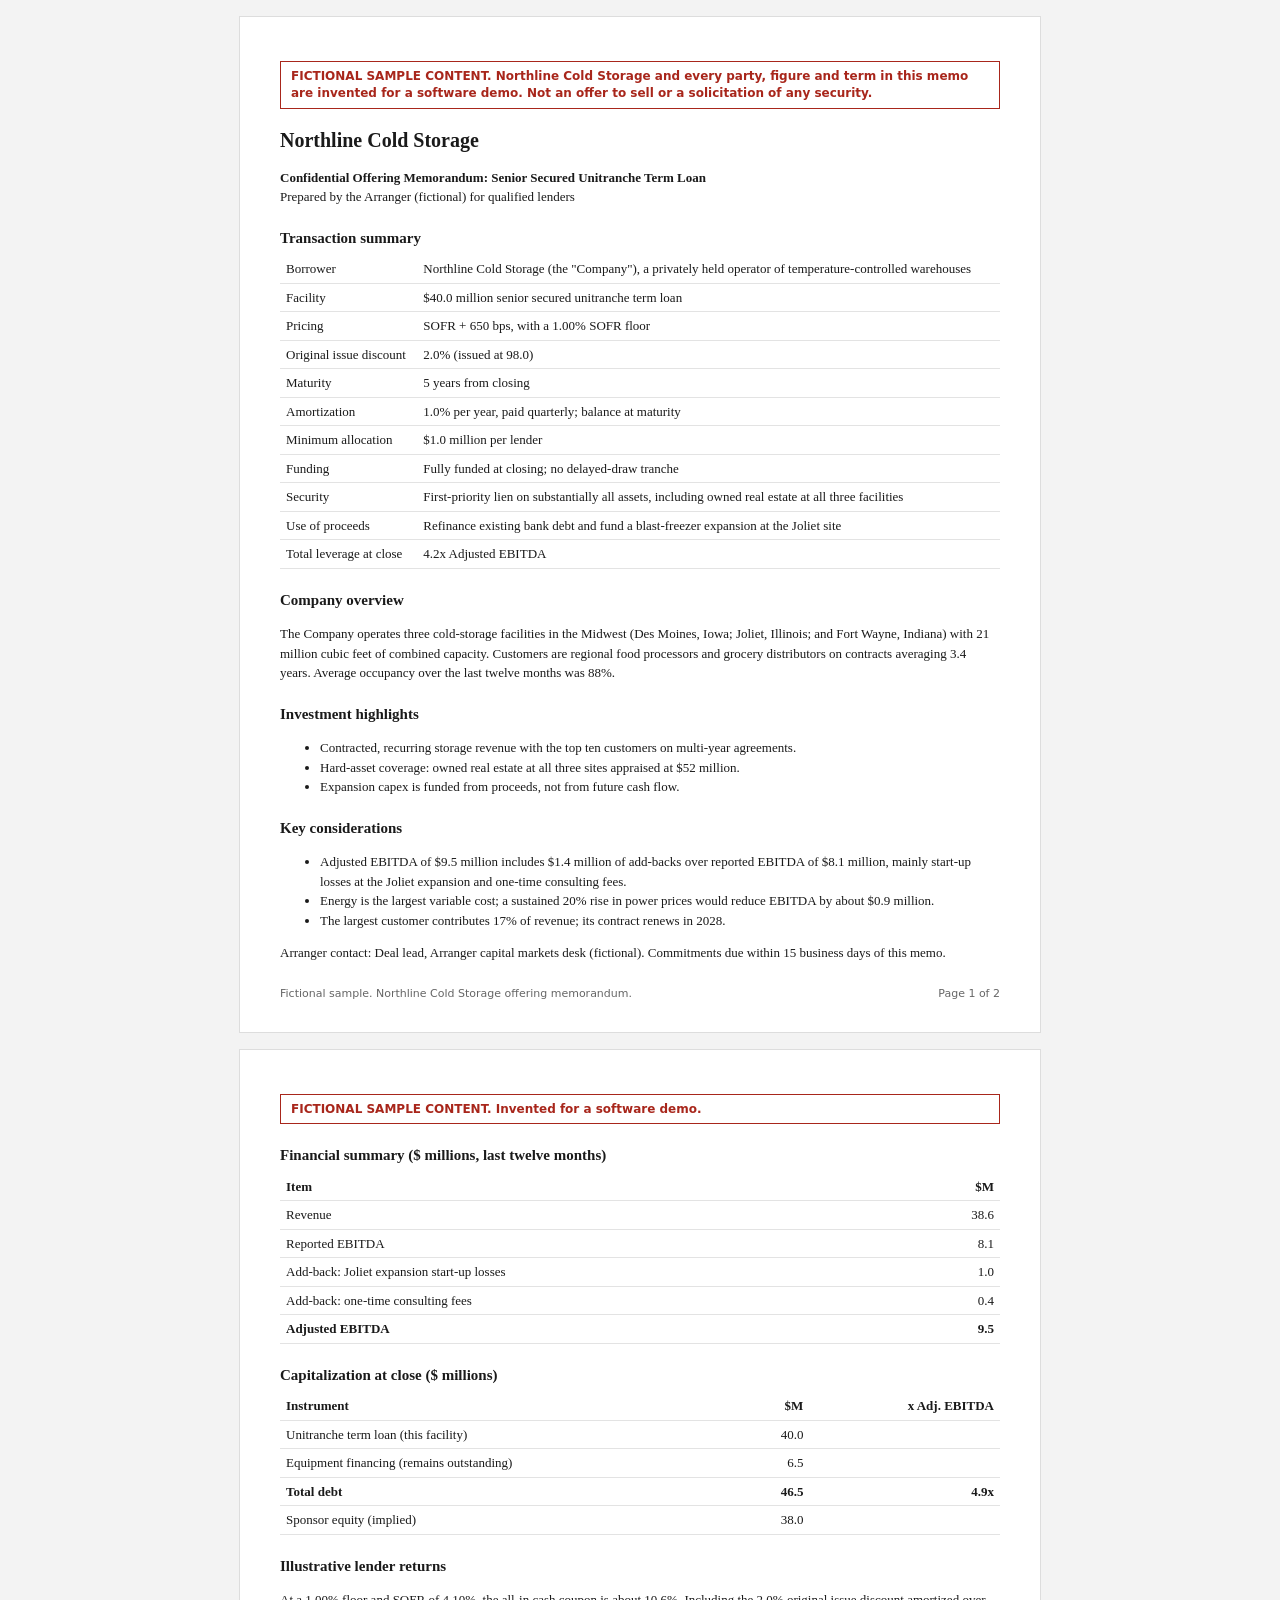
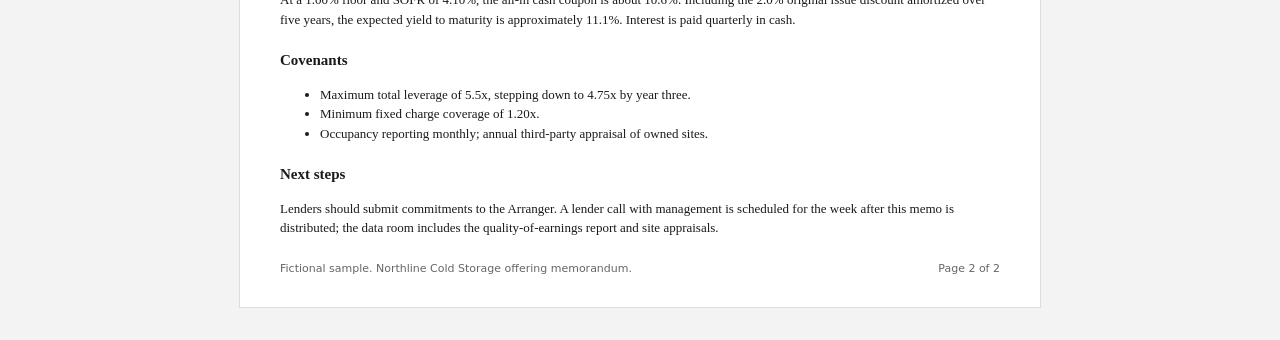
<file: samples/sample-om.html>
<!doctype html>
<html lang="en">
<head>
<meta charset="utf-8">
<meta name="viewport" content="width=device-width, initial-scale=1">
<title>Sample Offering Memo (Fictional)</title>
<style>
  body { font: 13px/1.5 Georgia, "Times New Roman", serif; color: #1a1a1a; background: #f3f3f3; margin: 0; padding: 16px; }
  .page { background: #fff; max-width: 720px; margin: 0 auto 16px; padding: 32px 40px; border: 1px solid #ddd; }
  .fictional { font: 600 12px/1.4 system-ui, sans-serif; color: #a8261b; border: 1px solid #a8261b; padding: 6px 10px; margin-bottom: 16px; }
  h1 { font-size: 20px; margin: 0 0 4px; } h2 { font-size: 15px; margin: 20px 0 6px; }
  table { border-collapse: collapse; width: 100%; font-variant-numeric: tabular-nums; margin: 6px 0; }
  td, th { border-bottom: 1px solid #e3e3e3; padding: 4px 6px; text-align: left; }
  td.n, th.n { text-align: right; }
  tr.total td { font-weight: 700; border-top: 1px solid #1a1a1a; }
  .footer { font: 11px system-ui, sans-serif; color: #666; margin-top: 24px; display: flex; justify-content: space-between; }
  @media (max-width: 480px) { .page { padding: 20px 16px; } }
</style>
</head>
<body>

<section class="page" data-page="1">
  <p class="fictional">FICTIONAL SAMPLE CONTENT. Northline Cold Storage and every party, figure and term in this memo are invented for a software demo. Not an offer to sell or a solicitation of any security.</p>
  <h1>Northline Cold Storage</h1>
  <p><b>Confidential Offering Memorandum: Senior Secured Unitranche Term Loan</b><br>Prepared by the Arranger (fictional) for qualified lenders</p>

  <h2>Transaction summary</h2>
  <table>
    <tr><td>Borrower</td><td>Northline Cold Storage (the "Company"), a privately held operator of temperature-controlled warehouses</td></tr>
    <tr><td>Facility</td><td>$40.0 million senior secured unitranche term loan</td></tr>
    <tr><td>Pricing</td><td>SOFR + 650 bps, with a 1.00% SOFR floor</td></tr>
    <tr><td>Original issue discount</td><td>2.0% (issued at 98.0)</td></tr>
    <tr><td>Maturity</td><td>5 years from closing</td></tr>
    <tr><td>Amortization</td><td>1.0% per year, paid quarterly; balance at maturity</td></tr>
    <tr><td>Minimum allocation</td><td>$1.0 million per lender</td></tr>
    <tr><td>Funding</td><td>Fully funded at closing; no delayed-draw tranche</td></tr>
    <tr><td>Security</td><td>First-priority lien on substantially all assets, including owned real estate at all three facilities</td></tr>
    <tr><td>Use of proceeds</td><td>Refinance existing bank debt and fund a blast-freezer expansion at the Joliet site</td></tr>
    <tr><td>Total leverage at close</td><td>4.2x Adjusted EBITDA</td></tr>
  </table>

  <h2>Company overview</h2>
  <p>The Company operates three cold-storage facilities in the Midwest (Des Moines, Iowa; Joliet, Illinois; and Fort Wayne, Indiana) with 21 million cubic feet of combined capacity. Customers are regional food processors and grocery distributors on contracts averaging 3.4 years. Average occupancy over the last twelve months was 88%.</p>

  <h2>Investment highlights</h2>
  <ul>
    <li>Contracted, recurring storage revenue with the top ten customers on multi-year agreements.</li>
    <li>Hard-asset coverage: owned real estate at all three sites appraised at $52 million.</li>
    <li>Expansion capex is funded from proceeds, not from future cash flow.</li>
  </ul>

  <h2>Key considerations</h2>
  <ul>
    <li>Adjusted EBITDA of $9.5 million includes $1.4 million of add-backs over reported EBITDA of $8.1 million, mainly start-up losses at the Joliet expansion and one-time consulting fees.</li>
    <li>Energy is the largest variable cost; a sustained 20% rise in power prices would reduce EBITDA by about $0.9 million.</li>
    <li>The largest customer contributes 17% of revenue; its contract renews in 2028.</li>
  </ul>

  <p>Arranger contact: Deal lead, Arranger capital markets desk (fictional). Commitments due within 15 business days of this memo.</p>
  <div class="footer"><span>Fictional sample. Northline Cold Storage offering memorandum.</span><span>Page 1 of 2</span></div>
</section>

<section class="page" data-page="2">
  <p class="fictional">FICTIONAL SAMPLE CONTENT. Invented for a software demo.</p>

  <h2>Financial summary ($ millions, last twelve months)</h2>
  <table>
    <tr><th>Item</th><th class="n">$M</th></tr>
    <tr><td>Revenue</td><td class="n">38.6</td></tr>
    <tr><td>Reported EBITDA</td><td class="n">8.1</td></tr>
    <tr><td>Add-back: Joliet expansion start-up losses</td><td class="n">1.0</td></tr>
    <tr><td>Add-back: one-time consulting fees</td><td class="n">0.4</td></tr>
    <tr class="total"><td>Adjusted EBITDA</td><td class="n">9.5</td></tr>
  </table>

  <h2>Capitalization at close ($ millions)</h2>
  <table>
    <tr><th>Instrument</th><th class="n">$M</th><th class="n">x Adj. EBITDA</th></tr>
    <tr><td>Unitranche term loan (this facility)</td><td class="n">40.0</td><td class="n"></td></tr>
    <tr><td>Equipment financing (remains outstanding)</td><td class="n">6.5</td><td class="n"></td></tr>
    <tr class="total"><td>Total debt</td><td class="n">46.5</td><td class="n">4.9x</td></tr>
    <tr><td>Sponsor equity (implied)</td><td class="n">38.0</td><td class="n"></td></tr>
  </table>

  <h2>Illustrative lender returns</h2>
  <p>At a 1.00% floor and SOFR of 4.10%, the all-in cash coupon is about 10.6%. Including the 2.0% original issue discount amortized over five years, the expected yield to maturity is approximately 11.1%. Interest is paid quarterly in cash.</p>

  <h2>Covenants</h2>
  <ul>
    <li>Maximum total leverage of 5.5x, stepping down to 4.75x by year three.</li>
    <li>Minimum fixed charge coverage of 1.20x.</li>
    <li>Occupancy reporting monthly; annual third-party appraisal of owned sites.</li>
  </ul>

  <h2>Next steps</h2>
  <p>Lenders should submit commitments to the Arranger. A lender call with management is scheduled for the week after this memo is distributed; the data room includes the quality-of-earnings report and site appraisals.</p>
  <div class="footer"><span>Fictional sample. Northline Cold Storage offering memorandum.</span><span>Page 2 of 2</span></div>
</section>

</body>
</html>
</file>
